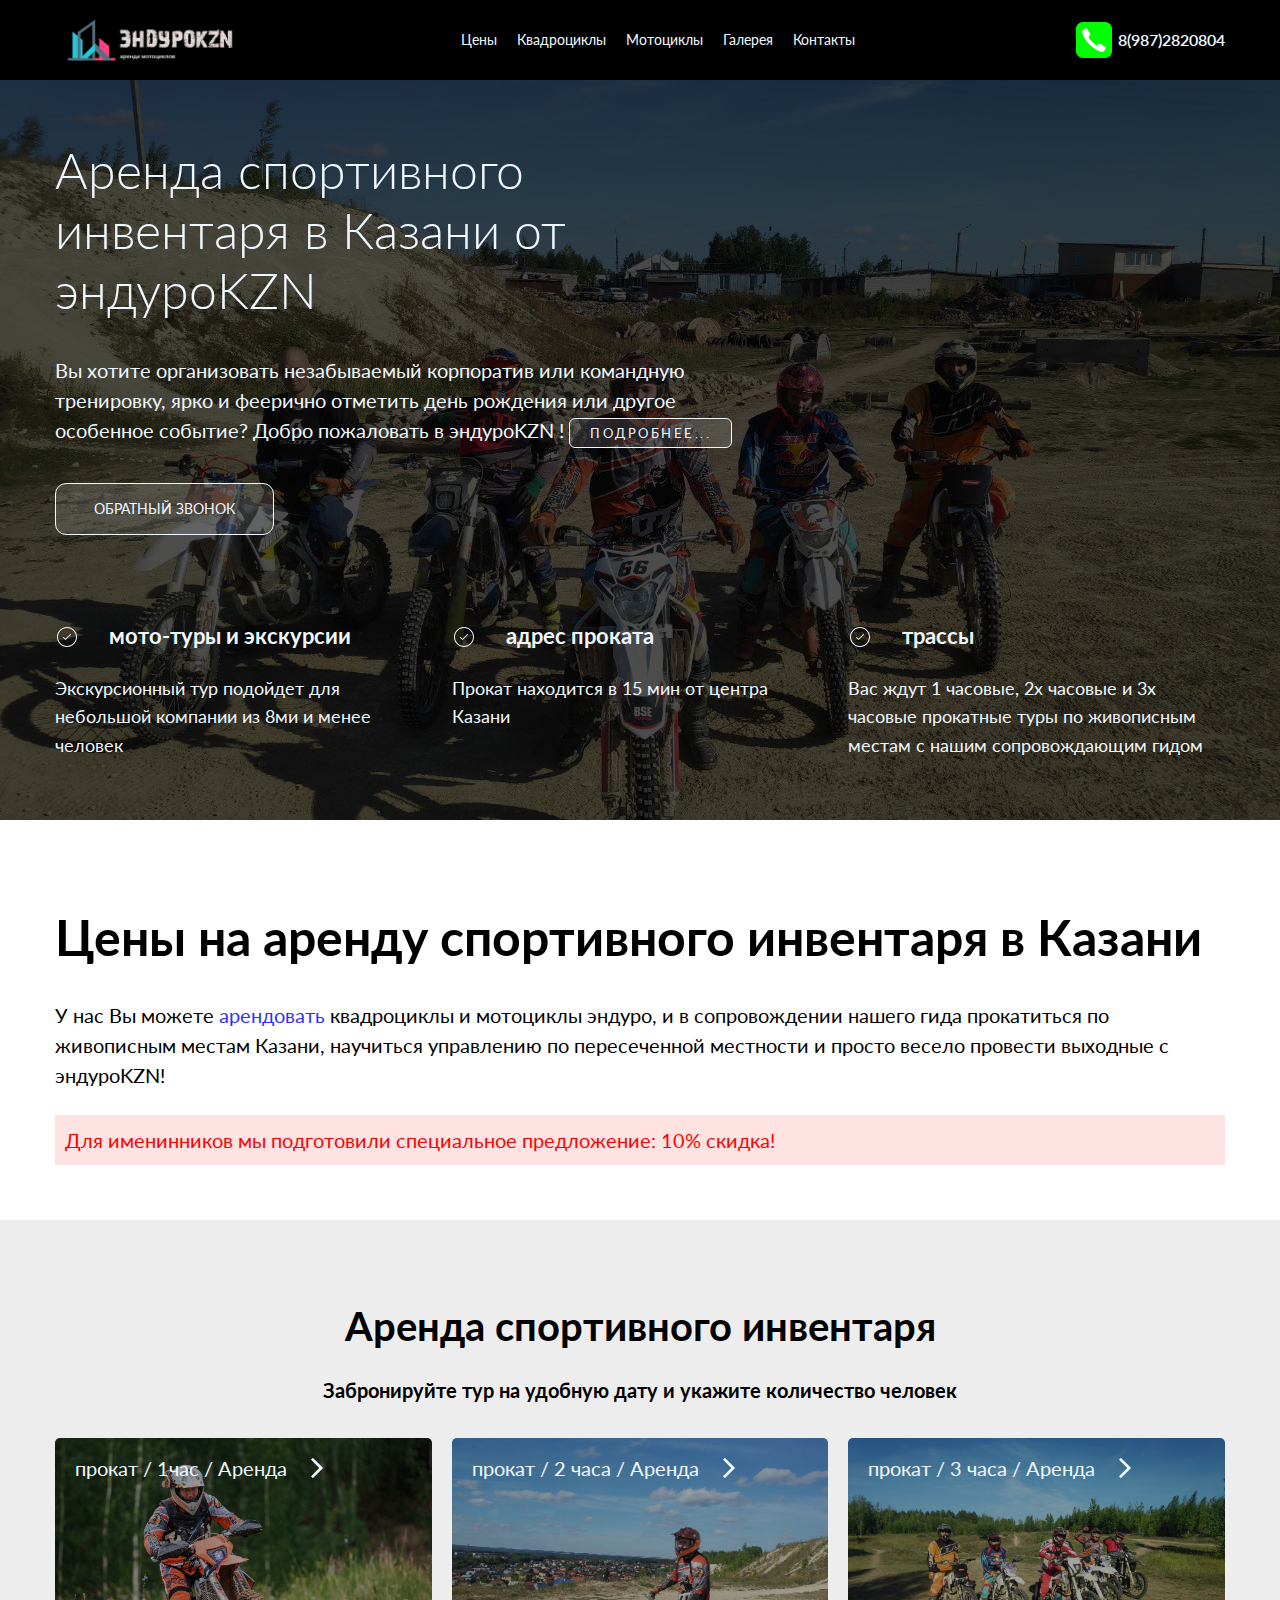
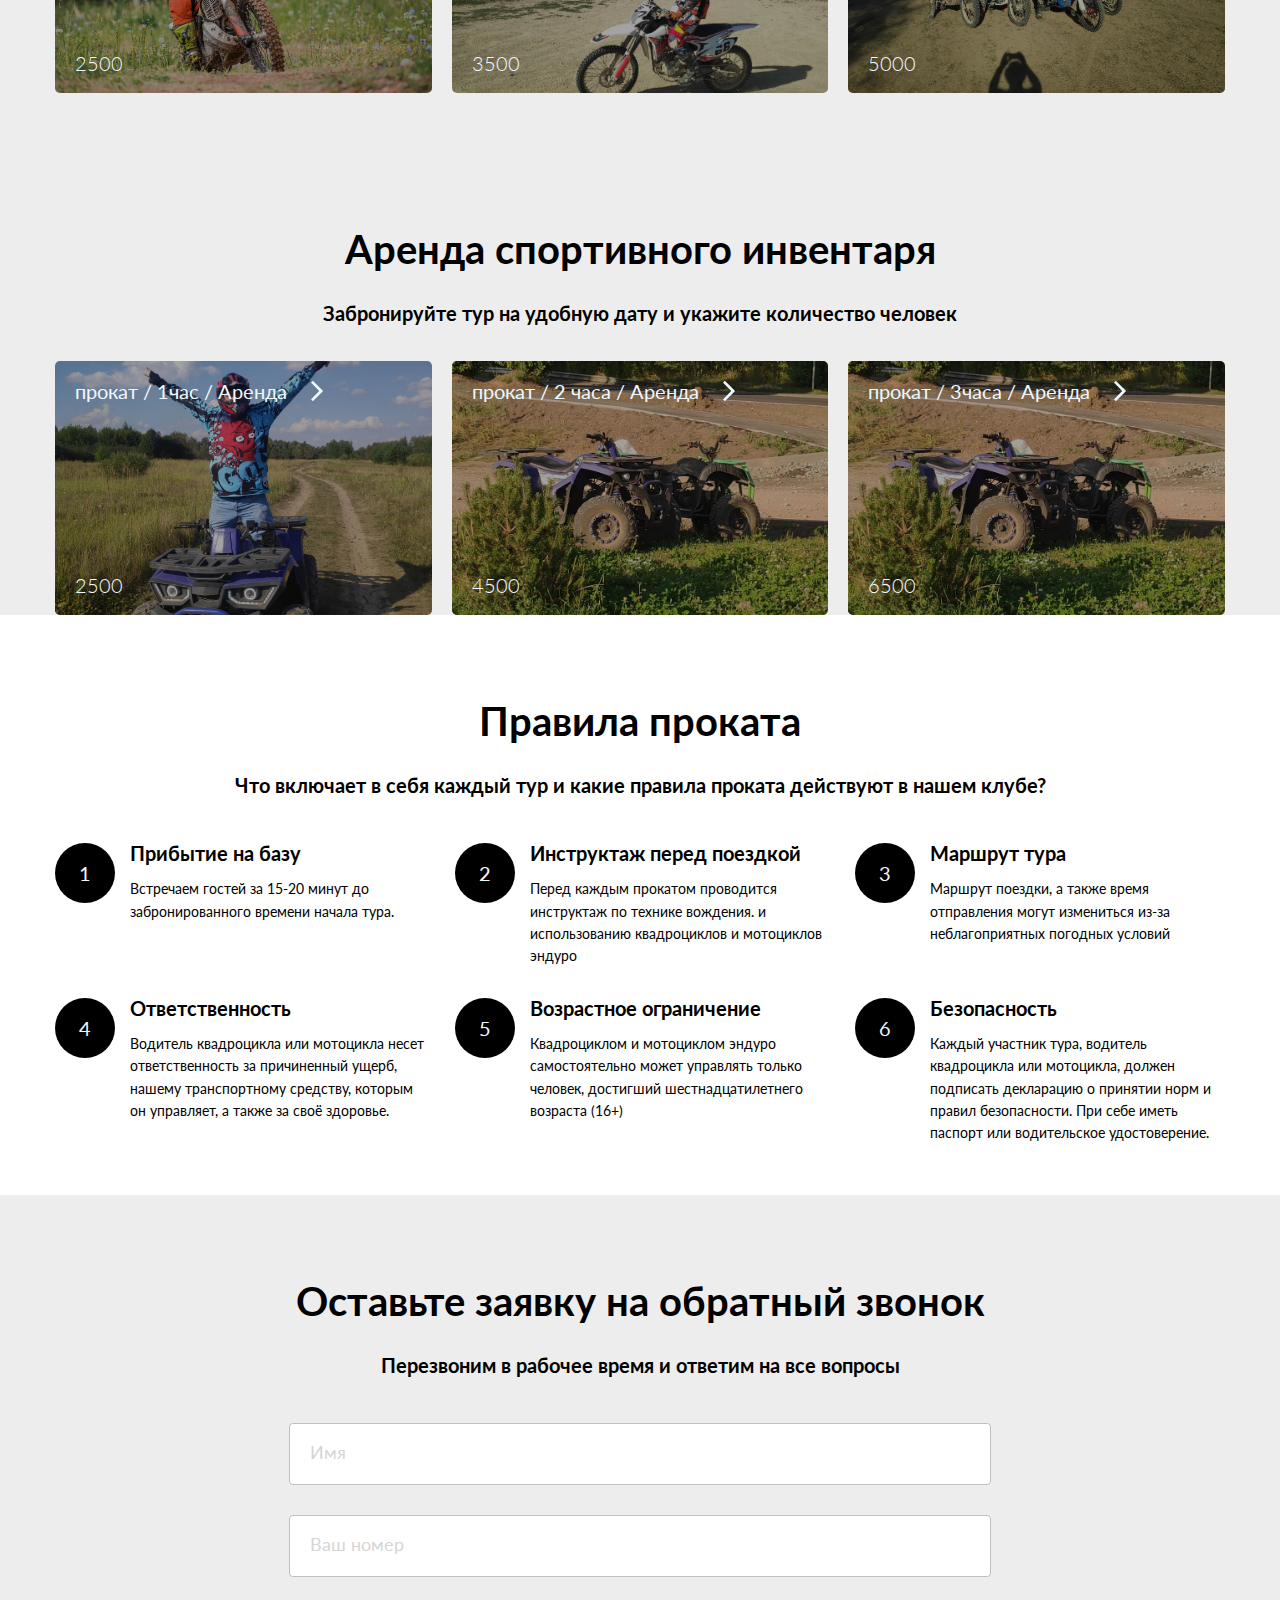
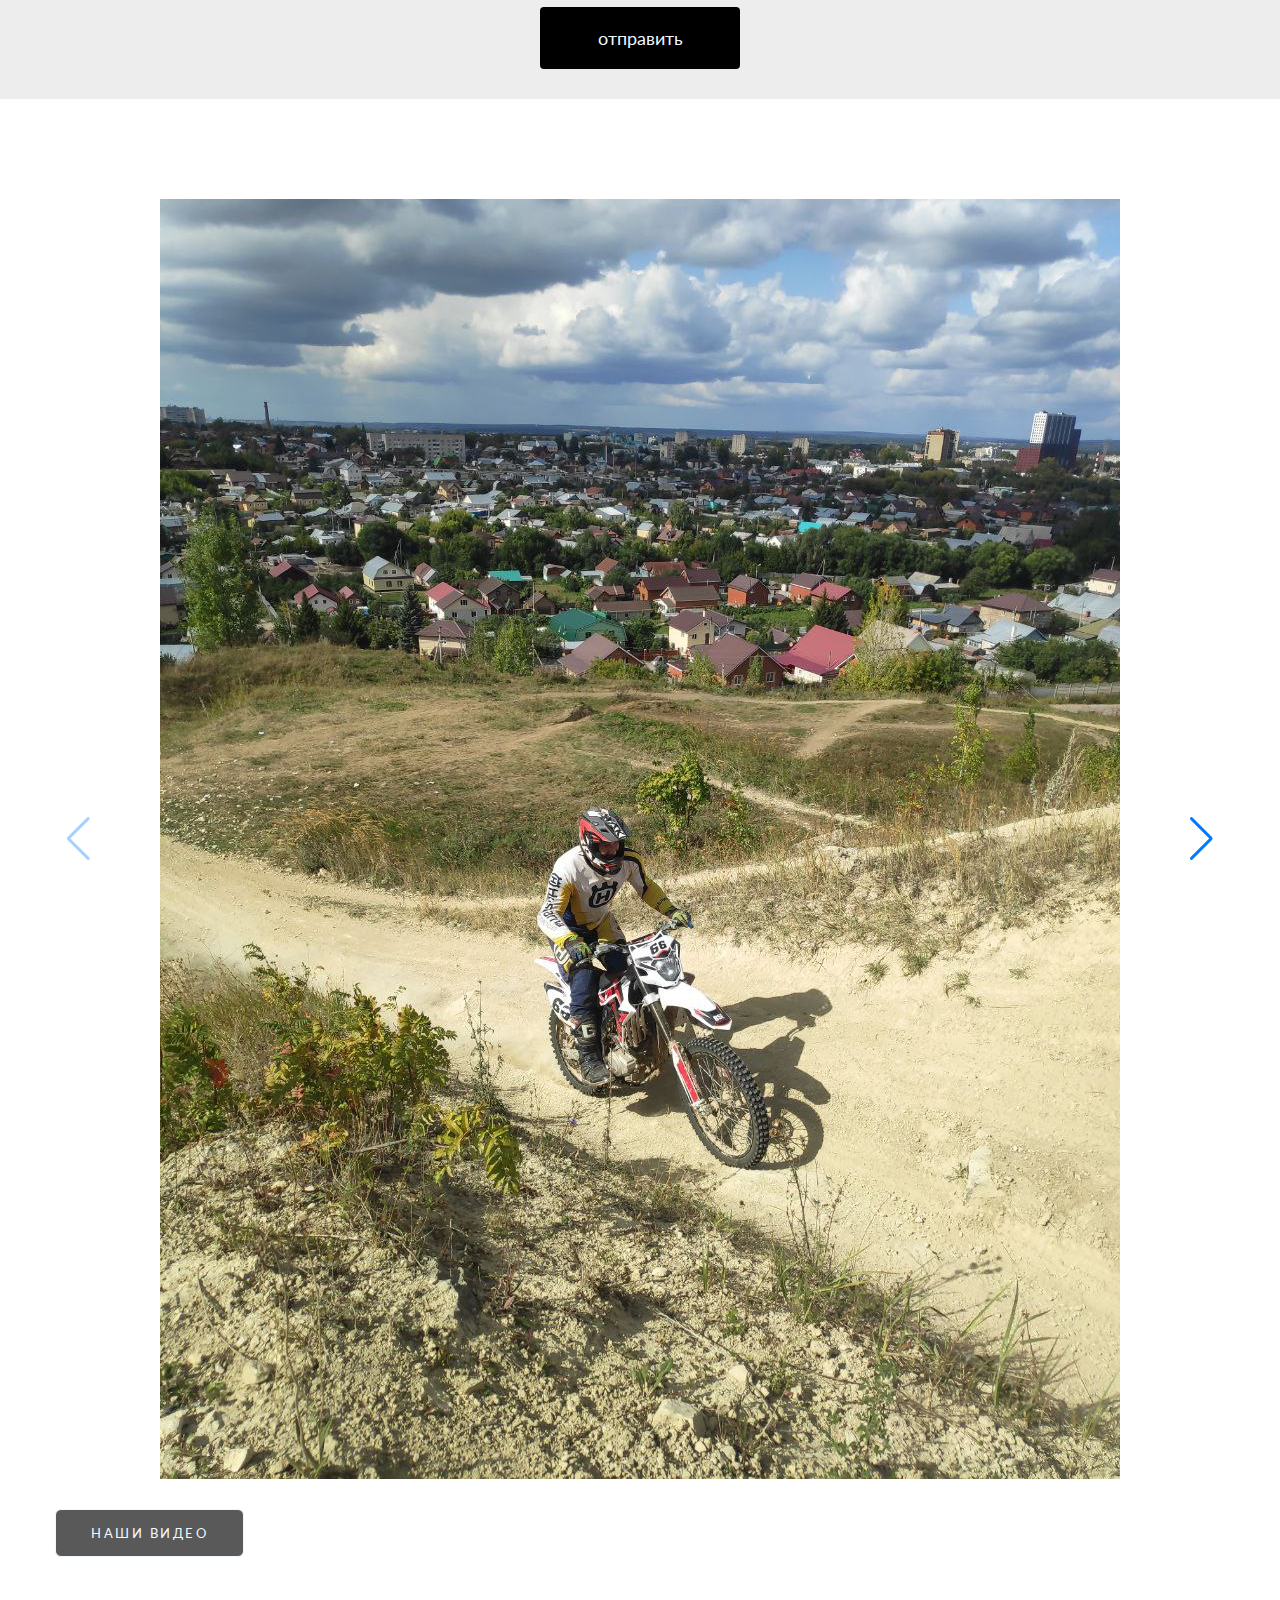
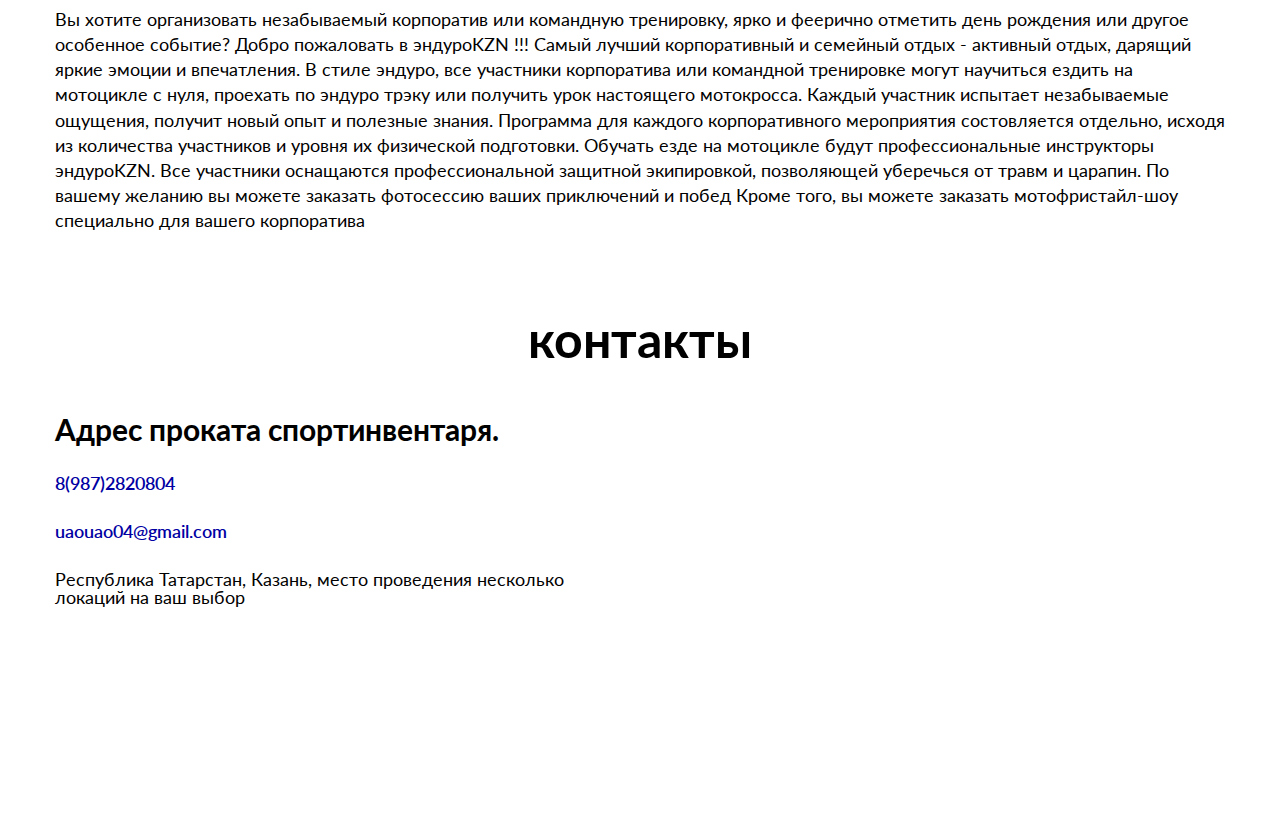
<file: index.html>
<!DOCTYPE html>
<html lang="ru">

<head>
    <meta charset="UTF-8">
    <meta name="viewport" content="width=device-width, initial-scale=1.0">
    <title>Аренда спортивного инвентаря в Казани</title>
    <link rel="stylesheet" href="css/style.css">
    <link rel="shortcut icon" href="/img/icons8-синхронизировать.svg" type="image/x-icon">
    <link rel="preconnect" href="https://fonts.googleapis.com">
    <link rel="preconnect" href="https://fonts.gstatic.com" crossorigin>
    <link href="https://fonts.googleapis.com/css2?family=Lato:wght@400;700&display=swap" rel="stylesheet">
    <link rel="stylesheet" href="css/slider.css" />
</head>

<body>
    <div class="wrapper">
        <header class="header">
            <div class="header__container">
                <a href="/" class="header__logo">
                    <img src="/img/крутой логотип для сайта.png" alt="logo">
                </a>
                <div class="header__menu menu">
                    <div class="menu__icon">
                        <span></span>
                    </div>
                    <nav class="menu__body">
                        <ul class="menu__list">
                            <li><a href="#m1" class="menu__link">Цены</a></li>
                            <li><a href="#m2" class="menu__link">Квадроциклы</a></li>
                            <li><a href="#m3" class="menu__link">Мотоциклы</a></li>
                            <li><a href="#m4" class="menu__link">Галерея</a></li>
                            <li><a href="#m5" class="menu__link">Контакты</a></li>

                        </ul>
                    </nav>
                </div>
                <div class="header__number">
                    <a href="tel:89872820804" class="header__number-icon">
                        <img src="img/icons8-телефон.svg" alt="значек телефона">
                    </a>
                    <a href="tel:89872820804" class="header__number-tel">8(987)2820804</a>
                </div>
            </div>
        </header>
        <main class="page">
            <section class="section-main">
                <div class="section-main__container">
                    <div class="section-main__body">
                        <div class="section-main__text">
                            <h2 class="section-main__title">
                                Аренда спортивного инвентаря в Казани от эндуроKZN
                            </h2>
                            <article class="section-main__subtitle">
                                Вы хотите организовать незабываемый корпоратив или командную тренировку, ярко и феерично
                                отметить день рождения или другое особенное событие? Добро пожаловать в эндуроKZN
                                !
                                <span><button type="button" class="section-main__btn-show">подробнее...</button></span>
                                <span class="section-main__text-show">Самый лучший корпоративный и семейный отдых -
                                    активный отдых, дарящий яркие эмоции и
                                    впечатления. В стиле эндуро, все участники корпоратива или командной тренировке
                                    могут
                                    научиться
                                    ездить на мотоцикле с нуля, проехать по эндуро трэку или получить урок настоящего
                                    мотокросса.
                                    Каждый участник испытает незабываемые ощущения, получит новый опыт и полезные
                                    знания.
                                    Программа для каждого корпоративного мероприятия состовляется отдельно, исходя из
                                    количества
                                    участников и уровня их физической подготовки.
                                    Обучать езде на мотоцикле будут профессиональные инструкторы.
                                    Все участники оснащаются профессиональной защитной экипировкой, позволяющей
                                    уберечься от
                                    травм и
                                    царапин.
                                    По вашему желанию вы можете заказать фотосессию ваших приключений и побед
                                    Кроме того, вы можете заказать мотофристайл-шоу специально для вашего
                                    корпоратива в эндуроKZN</span>
                                <span><button type="button" class="section-main__btn-hide">скрыть</button></span>
                            </article>
                            <div class="section-main__btn">                               
                                обратный звонок
                                
                            </div>
                            <!-- modal -->
                        </div>
                        
                        <div class="section-main__cards">
                            <div class="section-main__card">
                                <div class="section-main__top">
                                    <div class="section-main__img">
                                        <svg xmlns="http://www.w3.org/2000/svg" width="24" height="24"
                                            viewBox="0 0 24 24">
                                            <path
                                                d="M12,22 C6.4771525,22 2,17.5228475 2,12 C2,6.4771525 6.4771525,2 12,2 C17.5228475,2 22,6.4771525 22,12 C22,17.5228475 17.5228475,22 12,22 Z M12,21 C16.9705627,21 21,16.9705627 21,12 C21,7.02943725 16.9705627,3 12,3 C7.02943725,3 3,7.02943725 3,12 C3,16.9705627 7.02943725,21 12,21 Z M15.1464466,9.14644661 C15.3417088,8.95118446 15.6582912,8.95118446 15.8535534,9.14644661 C16.0488155,9.34170876 16.0488155,9.65829124 15.8535534,9.85355339 L10.8535534,14.8535534 C10.6582912,15.0488155 10.3417088,15.0488155 10.1464466,14.8535534 L8.14644661,12.8535534 C7.95118446,12.6582912 7.95118446,12.3417088 8.14644661,12.1464466 C8.34170876,11.9511845 8.65829124,11.9511845 8.85355339,12.1464466 L10.5,13.7928932 L15.1464466,9.14644661 Z" />
                                        </svg>

                                    </div>
                                    <h3 class="section-main__top-text">
                                        мото-туры и экскурсии
                                    </h3>
                                </div>
                                <div class="section-main__bottom">
                                    Экскурсионный тур подойдет для небольшой компании из 8ми и менее человек
                                </div>
                            </div>
                            <div class="section-main__card">
                                <div class="section-main__top">
                                    <div class="section-main__img">
                                        <svg xmlns="http://www.w3.org/2000/svg" width="24" height="24"
                                            viewBox="0 0 24 24">
                                            <path
                                                d="M12,22 C6.4771525,22 2,17.5228475 2,12 C2,6.4771525 6.4771525,2 12,2 C17.5228475,2 22,6.4771525 22,12 C22,17.5228475 17.5228475,22 12,22 Z M12,21 C16.9705627,21 21,16.9705627 21,12 C21,7.02943725 16.9705627,3 12,3 C7.02943725,3 3,7.02943725 3,12 C3,16.9705627 7.02943725,21 12,21 Z M15.1464466,9.14644661 C15.3417088,8.95118446 15.6582912,8.95118446 15.8535534,9.14644661 C16.0488155,9.34170876 16.0488155,9.65829124 15.8535534,9.85355339 L10.8535534,14.8535534 C10.6582912,15.0488155 10.3417088,15.0488155 10.1464466,14.8535534 L8.14644661,12.8535534 C7.95118446,12.6582912 7.95118446,12.3417088 8.14644661,12.1464466 C8.34170876,11.9511845 8.65829124,11.9511845 8.85355339,12.1464466 L10.5,13.7928932 L15.1464466,9.14644661 Z" />
                                        </svg>

                                    </div>
                                    <h3 class="section-main__top-text">
                                        адрес проката
                                    </h3>
                                </div>
                                <div class="section-main__bottom">
                                    Прокат находится в 15 мин от центра Казани
                                </div>
                            </div>
                            <div class="section-main__card">
                                <div class="section-main__top">
                                    <div class="section-main__img">
                                        <svg xmlns="http://www.w3.org/2000/svg" width="24" height="24"
                                            viewBox="0 0 24 24">
                                            <path
                                                d="M12,22 C6.4771525,22 2,17.5228475 2,12 C2,6.4771525 6.4771525,2 12,2 C17.5228475,2 22,6.4771525 22,12 C22,17.5228475 17.5228475,22 12,22 Z M12,21 C16.9705627,21 21,16.9705627 21,12 C21,7.02943725 16.9705627,3 12,3 C7.02943725,3 3,7.02943725 3,12 C3,16.9705627 7.02943725,21 12,21 Z M15.1464466,9.14644661 C15.3417088,8.95118446 15.6582912,8.95118446 15.8535534,9.14644661 C16.0488155,9.34170876 16.0488155,9.65829124 15.8535534,9.85355339 L10.8535534,14.8535534 C10.6582912,15.0488155 10.3417088,15.0488155 10.1464466,14.8535534 L8.14644661,12.8535534 C7.95118446,12.6582912 7.95118446,12.3417088 8.14644661,12.1464466 C8.34170876,11.9511845 8.65829124,11.9511845 8.85355339,12.1464466 L10.5,13.7928932 L15.1464466,9.14644661 Z" />
                                        </svg>

                                    </div>
                                    <h3 class="section-main__top-text">
                                        трассы
                                    </h3>
                                </div>
                                <div class="section-main__bottom">
                                    Вас ждут 1 часовые, 2х часовые и 3х часовые прокатные туры по живописным местам с
                                    нашим сопровождающим гидом
                                </div>
                            </div>
                        </div>
                        
                    </div>
                    <div class="section-main__bg ">
                        <img src="/img/foto/foto14.jpeg" alt="main-bg">
                    </div>
                </div>

                

            </section>

            <div class="section-main__modalwindow">
                <div class="section-main__modalbody">
                    <form action="" method="post" class="section-main__modalform">
                        <input type="text" class="section-main__modalinput" name="name" placeholder="Имя">
                        <input type="tel" class="section-main__modalinput" name="tel" placeholder="Ваш номер">
                        
                        <button type="button" class="section-main__modalbtn">отправить</button>
                    </form>
                    <div class="section-main__btnclose">
                        <img src="/img/Krestiksvgpng.ru_.svg" alt="btn close">
                    </div>
                </div>

            </div>

            <section id="m1" class="page-price">
                <div class="page-price__container">
                    <div class="page-price__text">
                        <h2 class="page-price__title">
                            Цены на аренду спортивного инвентаря в Казани
                        </h2>
                        <p class="page-price__subtitle">
                            У нас Вы можете <a href="tel:89872820804">арендовать</a> квадроциклы и мотоциклы эндуро, и в
                            сопровождении нашего гида
                            прокатиться по живописным местам Казани, научиться управлению по пересеченной местности и
                            просто весело провести выходные с эндуроKZN!
                        </p>
                        <p class="page-price__subtitle">
                            <span>Для именинников мы подготовили специальное предложение: 10% скидка!</span>
                        <div class="page-price__modal">
                            <div class="page-price__body">
                                <div class="page-price__text">
                                    Только раз в году… День рождения в эндуроKZN! Не упустите такую возможность. Дорогие
                                    именинники именно для вас мы подготовили специальные привилегии в этот
                                    незабываемый и приятный день. Подарите себе возможность окунуться в атмосферу
                                    удовольствия драйва и адреналина. А если день рождения у Ваших близких или друзей,
                                    подарите имениннику поездку на эндуро <br>
                                    Примечание: Предложение действует в день рождения, три дня до и после него. <br>

                                    Получить более подробную информацию и забронировать мотоцикл эндуро можно по
                                    телефонам
                                    указаным на сайте или в наших соцсетях

                                </div>
                                <div class="page-price__close">
                                    <img src="/img/Krestiksvgpng.ru_.svg" alt="close icon">
                                </div>
                            </div>
                        </div>
                        </p>

                    </div>
                </div>
            </section>
            <section id="m3" class="page-moto">
                <div class="page-qwatro__container">
                    <h4 class="page-qwatro__title title">
                        Аренда спортивного инвентаря
                    </h4>
                    <h6 class="page-qwatro__subtitle subtitle">
                        Забронируйте тур на удобную дату и укажите количество человек
                    </h6>
                    <div class="page-qwatro__cards">
                        <div class="page-qwatro__card">
                            <div class="page-qwatro__text">
                                <div class="page-qwatro__text2">
                                    <p>прокат / 1час / Аренда</p>
                                </div>
                                <div class="page-qwatro__arrow">
                                    <?xml version="1.0" encoding="iso-8859-1"?>
                                    <!-- Generator: Adobe Illustrator 16.0.0, SVG Export Plug-In . SVG Version: 6.00 Build 0)  -->
                                    <!DOCTYPE svg
                                        PUBLIC "-//W3C//DTD SVG 1.1//EN" "http://www.w3.org/Graphics/SVG/1.1/DTD/svg11.dtd">
                                    <svg version="1.1" id="Capa_1" xmlns="http://www.w3.org/2000/svg"
                                        xmlns:xlink="http://www.w3.org/1999/xlink" x="0px" y="0px" width="20px"
                                        height="20px" viewBox="0 0 284.929 284.929"
                                        style="enable-background:new 0 0 284.929 284.929;" xml:space="preserve">
                                        <g>
                                            <path d="M282.082,76.511l-14.274-14.273c-1.902-1.906-4.093-2.856-6.57-2.856c-2.471,0-4.661,0.95-6.563,2.856L142.466,174.441
		L30.262,62.241c-1.903-1.906-4.093-2.856-6.567-2.856c-2.475,0-4.665,0.95-6.567,2.856L2.856,76.515C0.95,78.417,0,80.607,0,83.082
		c0,2.473,0.953,4.663,2.856,6.565l133.043,133.046c1.902,1.903,4.093,2.854,6.567,2.854s4.661-0.951,6.562-2.854L282.082,89.647
		c1.902-1.903,2.847-4.093,2.847-6.565C284.929,80.607,283.984,78.417,282.082,76.511z" />
                                        </g>
                                        <g>
                                        </g>
                                        <g>
                                        </g>
                                        <g>
                                        </g>
                                        <g>
                                        </g>
                                        <g>
                                        </g>
                                        <g>
                                        </g>
                                        <g>
                                        </g>
                                        <g>
                                        </g>
                                        <g>
                                        </g>
                                        <g>
                                        </g>
                                        <g>
                                        </g>
                                        <g>
                                        </g>
                                        <g>
                                        </g>
                                        <g>
                                        </g>
                                        <g>
                                        </g>
                                    </svg>

                                </div>
                            </div>
                            <div class="page-qwatro__prices">
                                2500
                            </div>
                            <div class="page-qwatro__img">
                                <img loading="lazy" src="/img/foto/foto20.jpeg" alt="moto">
                            </div>
                        </div>
                        <div class="page-qwatro__card">
                            <div class="page-qwatro__text">
                                <div class="page-qwatro__text2">
                                    <p>прокат / 2 часа / Аренда</p>
                                </div>
                                <div class="page-qwatro__arrow">
                                    <?xml version="1.0" encoding="iso-8859-1"?>
                                    <!-- Generator: Adobe Illustrator 16.0.0, SVG Export Plug-In . SVG Version: 6.00 Build 0)  -->
                                    <!DOCTYPE svg
                                        PUBLIC "-//W3C//DTD SVG 1.1//EN" "http://www.w3.org/Graphics/SVG/1.1/DTD/svg11.dtd">
                                    <svg version="1.1" id="Capa_1" xmlns="http://www.w3.org/2000/svg"
                                        xmlns:xlink="http://www.w3.org/1999/xlink" x="0px" y="0px" width="20px"
                                        height="20px" viewBox="0 0 284.929 284.929"
                                        style="enable-background:new 0 0 284.929 284.929;" xml:space="preserve">
                                        <g>
                                            <path d="M282.082,76.511l-14.274-14.273c-1.902-1.906-4.093-2.856-6.57-2.856c-2.471,0-4.661,0.95-6.563,2.856L142.466,174.441
		L30.262,62.241c-1.903-1.906-4.093-2.856-6.567-2.856c-2.475,0-4.665,0.95-6.567,2.856L2.856,76.515C0.95,78.417,0,80.607,0,83.082
		c0,2.473,0.953,4.663,2.856,6.565l133.043,133.046c1.902,1.903,4.093,2.854,6.567,2.854s4.661-0.951,6.562-2.854L282.082,89.647
		c1.902-1.903,2.847-4.093,2.847-6.565C284.929,80.607,283.984,78.417,282.082,76.511z" />
                                        </g>
                                        <g>
                                        </g>
                                        <g>
                                        </g>
                                        <g>
                                        </g>
                                        <g>
                                        </g>
                                        <g>
                                        </g>
                                        <g>
                                        </g>
                                        <g>
                                        </g>
                                        <g>
                                        </g>
                                        <g>
                                        </g>
                                        <g>
                                        </g>
                                        <g>
                                        </g>
                                        <g>
                                        </g>
                                        <g>
                                        </g>
                                        <g>
                                        </g>
                                        <g>
                                        </g>
                                    </svg>

                                </div>
                            </div>
                            <div class="page-qwatro__prices">
                                3500
                            </div>
                            <div class="page-qwatro__img">
                                <img loading="lazy" src="/img/foto/foto17.jpeg" alt="moto">
                            </div>
                        </div>
                        <div class="page-qwatro__card">
                            <div class="page-qwatro__text">
                                <div class="page-qwatro__text2">
                                    <p>прокат / 3 часа / Аренда</p>
                                </div>
                                <div class="page-qwatro__arrow">
                                    <?xml version="1.0" encoding="iso-8859-1"?>
                                    <!-- Generator: Adobe Illustrator 16.0.0, SVG Export Plug-In . SVG Version: 6.00 Build 0)  -->
                                    <!DOCTYPE svg
                                        PUBLIC "-//W3C//DTD SVG 1.1//EN" "http://www.w3.org/Graphics/SVG/1.1/DTD/svg11.dtd">
                                    <svg version="1.1" id="Capa_1" xmlns="http://www.w3.org/2000/svg"
                                        xmlns:xlink="http://www.w3.org/1999/xlink" x="0px" y="0px" width="20px"
                                        height="20px" viewBox="0 0 284.929 284.929"
                                        style="enable-background:new 0 0 284.929 284.929;" xml:space="preserve">
                                        <g>
                                            <path d="M282.082,76.511l-14.274-14.273c-1.902-1.906-4.093-2.856-6.57-2.856c-2.471,0-4.661,0.95-6.563,2.856L142.466,174.441
		L30.262,62.241c-1.903-1.906-4.093-2.856-6.567-2.856c-2.475,0-4.665,0.95-6.567,2.856L2.856,76.515C0.95,78.417,0,80.607,0,83.082
		c0,2.473,0.953,4.663,2.856,6.565l133.043,133.046c1.902,1.903,4.093,2.854,6.567,2.854s4.661-0.951,6.562-2.854L282.082,89.647
		c1.902-1.903,2.847-4.093,2.847-6.565C284.929,80.607,283.984,78.417,282.082,76.511z" />
                                        </g>
                                        <g>
                                        </g>
                                        <g>
                                        </g>
                                        <g>
                                        </g>
                                        <g>
                                        </g>
                                        <g>
                                        </g>
                                        <g>
                                        </g>
                                        <g>
                                        </g>
                                        <g>
                                        </g>
                                        <g>
                                        </g>
                                        <g>
                                        </g>
                                        <g>
                                        </g>
                                        <g>
                                        </g>
                                        <g>
                                        </g>
                                        <g>
                                        </g>
                                        <g>
                                        </g>
                                    </svg>

                                </div>
                            </div>
                            <div class="page-qwatro__prices">
                                5000
                            </div>
                            <div class="page-qwatro__img">
                                <img loading="lazy" src="/img/foto/foto9.jpeg" alt="moto">
                            </div>
                        </div>
                    </div>
                </div>
            </section>
            <section id="m2" class="page-qwatro">
                <div class="page-qwatro__container">
                    <h4 class="page-qwatro__title title">
                        Аренда спортивного инвентаря
                    </h4>
                    <h6 class="page-qwatro__subtitle subtitle">
                        Забронируйте тур на удобную дату и укажите количество человек
                    </h6>
                    <div class="page-qwatro__cards">
                        <div class="page-qwatro__card">
                            <div class="page-qwatro__text">
                                <div class="page-qwatro__text2">
                                    <p>прокат / 1час / Аренда</p>
                                </div>
                                <div class="page-qwatro__arrow">
                                    <?xml version="1.0" encoding="iso-8859-1"?>
                                    <!-- Generator: Adobe Illustrator 16.0.0, SVG Export Plug-In . SVG Version: 6.00 Build 0)  -->
                                    <!DOCTYPE svg
                                        PUBLIC "-//W3C//DTD SVG 1.1//EN" "http://www.w3.org/Graphics/SVG/1.1/DTD/svg11.dtd">
                                    <svg version="1.1" id="Capa_1" xmlns="http://www.w3.org/2000/svg"
                                        xmlns:xlink="http://www.w3.org/1999/xlink" x="0px" y="0px" width="20px"
                                        height="20px" viewBox="0 0 284.929 284.929"
                                        style="enable-background:new 0 0 284.929 284.929;" xml:space="preserve">
                                        <g>
                                            <path d="M282.082,76.511l-14.274-14.273c-1.902-1.906-4.093-2.856-6.57-2.856c-2.471,0-4.661,0.95-6.563,2.856L142.466,174.441
		L30.262,62.241c-1.903-1.906-4.093-2.856-6.567-2.856c-2.475,0-4.665,0.95-6.567,2.856L2.856,76.515C0.95,78.417,0,80.607,0,83.082
		c0,2.473,0.953,4.663,2.856,6.565l133.043,133.046c1.902,1.903,4.093,2.854,6.567,2.854s4.661-0.951,6.562-2.854L282.082,89.647
		c1.902-1.903,2.847-4.093,2.847-6.565C284.929,80.607,283.984,78.417,282.082,76.511z" />
                                        </g>
                                        <g>
                                        </g>
                                        <g>
                                        </g>
                                        <g>
                                        </g>
                                        <g>
                                        </g>
                                        <g>
                                        </g>
                                        <g>
                                        </g>
                                        <g>
                                        </g>
                                        <g>
                                        </g>
                                        <g>
                                        </g>
                                        <g>
                                        </g>
                                        <g>
                                        </g>
                                        <g>
                                        </g>
                                        <g>
                                        </g>
                                        <g>
                                        </g>
                                        <g>
                                        </g>
                                    </svg>

                                </div>
                            </div>
                            <div class="page-qwatro__prices">
                                2500
                            </div>
                            <div class="page-qwatro__img">
                                <img loading="lazy" src="/img/foto/foto26.jpg" alt="moto">
                            </div>
                        </div>
                        <div class="page-qwatro__card">
                            <div class="page-qwatro__text">
                                <div class="page-qwatro__text2">
                                    <p>прокат / 2 часа / Аренда</p>
                                </div>
                                <div class="page-qwatro__arrow">
                                    <?xml version="1.0" encoding="iso-8859-1"?>
                                    <!-- Generator: Adobe Illustrator 16.0.0, SVG Export Plug-In . SVG Version: 6.00 Build 0)  -->
                                    <!DOCTYPE svg
                                        PUBLIC "-//W3C//DTD SVG 1.1//EN" "http://www.w3.org/Graphics/SVG/1.1/DTD/svg11.dtd">
                                    <svg version="1.1" id="Capa_1" xmlns="http://www.w3.org/2000/svg"
                                        xmlns:xlink="http://www.w3.org/1999/xlink" x="0px" y="0px" width="20px"
                                        height="20px" viewBox="0 0 284.929 284.929"
                                        style="enable-background:new 0 0 284.929 284.929;" xml:space="preserve">
                                        <g>
                                            <path d="M282.082,76.511l-14.274-14.273c-1.902-1.906-4.093-2.856-6.57-2.856c-2.471,0-4.661,0.95-6.563,2.856L142.466,174.441
		L30.262,62.241c-1.903-1.906-4.093-2.856-6.567-2.856c-2.475,0-4.665,0.95-6.567,2.856L2.856,76.515C0.95,78.417,0,80.607,0,83.082
		c0,2.473,0.953,4.663,2.856,6.565l133.043,133.046c1.902,1.903,4.093,2.854,6.567,2.854s4.661-0.951,6.562-2.854L282.082,89.647
		c1.902-1.903,2.847-4.093,2.847-6.565C284.929,80.607,283.984,78.417,282.082,76.511z" />
                                        </g>
                                        <g>
                                        </g>
                                        <g>
                                        </g>
                                        <g>
                                        </g>
                                        <g>
                                        </g>
                                        <g>
                                        </g>
                                        <g>
                                        </g>
                                        <g>
                                        </g>
                                        <g>
                                        </g>
                                        <g>
                                        </g>
                                        <g>
                                        </g>
                                        <g>
                                        </g>
                                        <g>
                                        </g>
                                        <g>
                                        </g>
                                        <g>
                                        </g>
                                        <g>
                                        </g>
                                    </svg>

                                </div>
                            </div>
                            <div class="page-qwatro__prices">
                                4500
                            </div>
                            <div class="page-qwatro__img">
                                <img loading="lazy" src="/img/foto/foto27.jpg" alt="moto">
                            </div>
                        </div>
                        <div class="page-qwatro__card">
                            <div class="page-qwatro__text">
                                <div class="page-qwatro__text2">
                                    <p>прокат / 3часа / Аренда</p>
                                </div>
                                <div class="page-qwatro__arrow">
                                    <?xml version="1.0" encoding="iso-8859-1"?>
                                    <!-- Generator: Adobe Illustrator 16.0.0, SVG Export Plug-In . SVG Version: 6.00 Build 0)  -->
                                    <!DOCTYPE svg
                                        PUBLIC "-//W3C//DTD SVG 1.1//EN" "http://www.w3.org/Graphics/SVG/1.1/DTD/svg11.dtd">
                                    <svg version="1.1" id="Capa_1" xmlns="http://www.w3.org/2000/svg"
                                        xmlns:xlink="http://www.w3.org/1999/xlink" x="0px" y="0px" width="20px"
                                        height="20px" viewBox="0 0 284.929 284.929"
                                        style="enable-background:new 0 0 284.929 284.929;" xml:space="preserve">
                                        <g>
                                            <path d="M282.082,76.511l-14.274-14.273c-1.902-1.906-4.093-2.856-6.57-2.856c-2.471,0-4.661,0.95-6.563,2.856L142.466,174.441
		L30.262,62.241c-1.903-1.906-4.093-2.856-6.567-2.856c-2.475,0-4.665,0.95-6.567,2.856L2.856,76.515C0.95,78.417,0,80.607,0,83.082
		c0,2.473,0.953,4.663,2.856,6.565l133.043,133.046c1.902,1.903,4.093,2.854,6.567,2.854s4.661-0.951,6.562-2.854L282.082,89.647
		c1.902-1.903,2.847-4.093,2.847-6.565C284.929,80.607,283.984,78.417,282.082,76.511z" />
                                        </g>
                                        <g>
                                        </g>
                                        <g>
                                        </g>
                                        <g>
                                        </g>
                                        <g>
                                        </g>
                                        <g>
                                        </g>
                                        <g>
                                        </g>
                                        <g>
                                        </g>
                                        <g>
                                        </g>
                                        <g>
                                        </g>
                                        <g>
                                        </g>
                                        <g>
                                        </g>
                                        <g>
                                        </g>
                                        <g>
                                        </g>
                                        <g>
                                        </g>
                                        <g>
                                        </g>
                                    </svg>

                                </div>
                            </div>
                            <div class="page-qwatro__prices">
                                6500
                            </div>
                            <div class="page-qwatro__img">
                                <img loading="lazy" src="/img/foto/foto27.jpg" alt="moto">
                            </div>
                        </div>
                    </div>
                </div>
            </section>
            <section class="page-rule">
                <div class="page-rule__container">
                    <h4 class="page-rule__title title">
                        Правила проката
                    </h4>
                    <h6 class="page-rule__subtitle subtitle">
                        Что включает в себя каждый тур и какие правила проката действуют в нашем клубе?
                    </h6>
                    <div class="page-rule__cards">
                        <div class="page-rule__card">
                            <div class="page-rule__number">
                                1
                            </div>
                            <div class="page-rule__text">
                                <h5 class="page-rule__text2">
                                    Прибытие на базу
                                </h5>
                                <p>
                                    Встречаем гостей за 15-20 минут до забронированного времени начала тура.
                                </p>
                            </div>
                        </div>
                        <div class="page-rule__card">
                            <div class="page-rule__number">
                                2
                            </div>
                            <div class="page-rule__text">
                                <h5 class="page-rule__text2">
                                    Инструктаж перед поездкой
                                </h5>
                                <p>
                                    Перед каждым прокатом проводится инструктаж по технике вождения. и использованию
                                    квадроциклов и мотоциклов эндуро
                                </p>
                            </div>
                        </div>
                        <div class="page-rule__card">
                            <div class="page-rule__number">
                                3
                            </div>
                            <div class="page-rule__text">
                                <h5 class="page-rule__text2">
                                    Маршрут тура
                                </h5>
                                <p>
                                    Маршрут поездки, а также время отправления могут измениться из-за неблагоприятных
                                    погодных условий
                                </p>
                            </div>
                        </div>
                        <div class="page-rule__card">
                            <div class="page-rule__number">
                                4
                            </div>
                            <div class="page-rule__text">
                                <h5 class="page-rule__text2">
                                    Ответственность
                                </h5>
                                <p>
                                    Водитель квадроцикла или мотоцикла несет ответственность за причиненный ущерб,
                                    нашему транспортному средству, которым он управляет, а также за своё здоровье.

                                </p>
                            </div>
                        </div>
                        <div class="page-rule__card">
                            <div class="page-rule__number">
                                5
                            </div>
                            <div class="page-rule__text">
                                <h5 class="page-rule__text2">
                                    Возрастное ограничение
                                </h5>
                                <p>
                                    Квадроциклом и мотоциклом эндуро самостоятельно может управлять только человек,
                                    достигший шестнадцатилетнего возраста (16+)
                                </p>
                            </div>
                        </div>
                        <div class="page-rule__card">
                            <div class="page-rule__number">
                                6
                            </div>
                            <div class="page-rule__text">
                                <h5 class="page-rule__text2">
                                    Безопасность
                                </h5>
                                <p>
                                    Каждый участник тура, водитель квадроцикла или мотоцикла, должен подписать
                                    декларацию о принятии норм и правил безопасности. При себе иметь паспорт или
                                    водительское удостоверение.
                                </p>
                            </div>
                        </div>
                    </div>
                </div>
            </section>
            <section class="page-callback">
                <div class="page-callback__container">
                    <h4 class="page-callback__title title">
                        Оставьте заявку на обратный звонок
                    </h4>
                    <h6 class="page-callback__subtitle subtitle">
                        Перезвоним в рабочее время и ответим на все вопросы
                    </h6>
                    <form action="" method="post" class="page-callback__form">
                        <input type="text" name="name" class="page-callback__text" placeholder="Имя">
                        <input type="tel" name="tel" class="page-callback__number" placeholder="Ваш номер">
                        <button type="button" class="page-callback__btn">отправить</button>
                    </form>
                </div>
            </section>
            <section id="m4" class="page-slider">
                <div class="page-slider__container">
                    <div class="page-slider__body swiper">

                        <div class="page-slider__wrapper swiper-wrapper">

                            <div class="page-slider__slide swiper-slide">
                                <img src="/img/foto/foto1.jpeg" alt="img">
                            </div>
                            <div class="page-slider__slide swiper-slide">
                                <img src="/img/foto/foto2.jpeg" alt="img">
                            </div>
                            <div class="page-slider__slide swiper-slide">
                                <img src="/img/foto/foto3.jpeg" alt="img">
                            </div>

                            <div class="page-slider__slide swiper-slide">
                                <img src="/img/foto/foto4.jpeg" alt="img">
                            </div>
                            <div class="page-slider__slide swiper-slide">
                                <img src="/img/foto/foto5.jpeg" alt="img">
                            </div>
                            <div class="page-slider__slide swiper-slide">
                                <img src="/img/foto/foto6.jpeg" alt="img">
                            </div>
                            <div class="page-slider__slide swiper-slide">
                                <img src="/img/foto/foto7.jpeg" alt="img">
                            </div>
                            <div class="page-slider__slide swiper-slide">
                                <img src="/img/foto/foto8.jpeg" alt="img">
                            </div>
                            <div class="page-slider__slide swiper-slide">
                                <img src="/img/foto/foto9.jpeg" alt="img">
                            </div>
                            <div class="page-slider__slide swiper-slide">
                                <img src="/img/foto/foto10.jpeg" alt="img">
                            </div>
                            <div class="page-slider__slide swiper-slide">
                                <img src="/img/foto/foto11.jpeg" alt="img">
                            </div>
                            <div class="page-slider__slide swiper-slide">
                                <img src="/img/foto/foto12.jpeg" alt="img">
                            </div>
                            <div class="page-slider__slide swiper-slide">
                                <img src="/img/foto/foto13.jpeg" alt="img">
                            </div>
                            <div class="page-slider__slide swiper-slide">
                                <img src="/img/foto/foto14.jpeg" alt="img">
                            </div>
                            <div class="page-slider__slide swiper-slide">
                                <img src="/img/foto/foto15.jpeg" alt="img">
                            </div>
                            <div class="page-slider__slide swiper-slide">
                                <img src="/img/foto/foto16.jpeg" alt="img">
                            </div>
                            <div class="page-slider__slide swiper-slide">
                                <img src="/img/foto/foto17.jpeg" alt="img">
                            </div>
                            <div class="page-slider__slide swiper-slide">
                                <img src="/img/foto/foto18.jpeg" alt="img">
                            </div>
                            <div class="page-slider__slide swiper-slide">
                                <img src="/img/foto/foto19.jpeg" alt="img">
                            </div>
                            <div class="page-slider__slide swiper-slide">
                                <img src="/img/foto/foto20.jpeg" alt="img">
                            </div>
                            <div class="page-slider__slide swiper-slide">
                                <img src="/img/foto/foto21.jpeg" alt="img">
                            </div>
                            <div class="page-slider__slide swiper-slide">
                                <img src="/img/foto/foto22.jpeg" alt="img">
                            </div>
                            <div class="page-slider__slide swiper-slide">
                                <img src="/img/foto/foto23.jpg" alt="img">
                            </div>
                            <div class="page-slider__slide swiper-slide">
                                <img src="/img/foto/foto24.jpg" alt="img">
                            </div>
                            <div class="page-slider__slide swiper-slide">
                                <img src="/img/foto/foto25.jpg" alt="img">
                            </div>
                            <div class="page-slider__slide swiper-slide">
                                <img src="/img/foto/foto26.jpg" alt="img">
                            </div>
                            <div class="page-slider__slide swiper-slide">
                                <img src="/img/foto/foto27.jpg" alt="img">
                            </div>
                            <div class="page-slider__slide swiper-slide">
                                <img src="/img/foto/foto28.jpg" alt="img">
                            </div>
                            <div class="page-slider__slide swiper-slide">
                                <img src="/img/foto/foto29.jpg" alt="img">
                            </div>
                            <div class="page-slider__slide swiper-slide">
                                <img src="/img/foto/foto30.jpg" alt="img">
                            </div>
                            <div class="page-slider__slide swiper-slide">
                                <img src="/img/foto/foto31.jpg" alt="img">
                            </div>
                            <div class="page-slider__slide swiper-slide">
                                <img src="/img/foto/foto32.jpg" alt="img">
                            </div>
                            <div class="page-slider__slide swiper-slide">
                                <img src="/img/foto/foto33.jpg" alt="img">
                            </div>
                            <div class="page-slider__slide swiper-slide">
                                <img src="/img/foto/foto34.jpg" alt="img">
                            </div>
                            <div class="page-slider__slide swiper-slide">
                                <img src="/img/foto/foto35.jpg" alt="img">
                            </div>
                            <div class="page-slider__slide swiper-slide">
                                <img src="/img/foto/foto36.jpg" alt="img">
                            </div>
                            <div class="page-slider__slide swiper-slide">
                                <img src="/img/foto/foto37.jpg" alt="img">
                            </div>
                            <div class="page-slider__slide swiper-slide">
                                <img src="/img/foto/foto38.jpg" alt="img">
                            </div>
                            <div class="page-slider__slide swiper-slide">
                                <img src="/img/foto/foto39.jpg" alt="img">
                            </div>
                            <div class="page-slider__slide swiper-slide">
                                <img src="/img/foto/foto40.jpg" alt="img">
                            </div>
                            <div class="page-slider__slide swiper-slide">
                                <img src="/img/foto/foto41.jpg" alt="img">
                            </div>
                        </div>

                        <div class="swiper-button-prev"></div>
                        <div class="swiper-button-next"></div>

                    </div>

                    <button class="page-slider__btn-video">
                        наши видео
                    </button>
                    <article class="page-slider__text">
                        Вы хотите организовать незабываемый корпоратив или командную тренировку, ярко и феерично
                        отметить день рождения или другое особенное событие? Добро пожаловать в эндуроKZN !!!
                        Самый лучший корпоративный и семейный отдых - активный отдых, дарящий яркие эмоции и
                        впечатления. В стиле эндуро, все участники корпоратива или командной тренировке могут научиться
                        ездить на мотоцикле с нуля, проехать по эндуро трэку или получить урок настоящего мотокросса.
                        Каждый участник испытает незабываемые ощущения, получит новый опыт и полезные знания.
                        Программа для каждого корпоративного мероприятия состовляется отдельно, исходя из количества
                        участников и уровня их физической подготовки.
                        Обучать езде на мотоцикле будут профессиональные инструкторы эндуроKZN.
                        Все участники оснащаются профессиональной защитной экипировкой, позволяющей уберечься от травм и
                        царапин.
                        По вашему желанию вы можете заказать фотосессию ваших приключений и побед
                        Кроме того, вы можете заказать мотофристайл-шоу специально для вашего корпоратива
                    </article>
            </section>
            <section id="m5" class="page-contacts">
                <div class="page-contacts__container">
                    <h5 class="page-contacts__title">
                        контакты
                    </h5>
                    <div class="page-contacts__row">
                        <div class="page-contacts__text">
                            <h6 class="page-contacts__text2">
                                Адрес проката спортинвентаря.
                            </h6>
                            <a href="tel:
                            89872820804" class="page-contacts__tel">
                                8(987)2820804</a>

                            <a href="mailto:uaouao04@gmail.com" class="page-contacts__mail">uaouao04@gmail.com</a>
                            <div class="page-contacts__location">
                                Республика Татарстан, Казань, место проведения несколько локаций на ваш выбор
                            </div>
                            <ul class="page-contacts__socials">
                                <li><a href="https://web.telegram.org/" target="_blank" class="page-contacts__link">
                                        <img loading="lazy" src="/img/telegram_2111646.png" alt="instagram">
                                    </a></li>
                                <li><a href="https://www.vk.com" target="_blank" class="page-contacts__link">
                                        <img loading="lazy" src="/img/vkontakte_4494517.png" alt="vkontakte">
                                    </a></li>
                                <li><a href="https://web.whatsapp.com/" target="_blank" class="page-contacts__link">
                                        <img loading="lazy" src="/img/whatsapp_733585.png" alt="whatsapp">
                                    </a></li>

                            </ul>
                        </div>
                        <div class="page-contacts__yandex">
                            <iframe
                                src="https://yandex.ru/map-widget/v1/?um=constructor%3Acb4a6792d84ebc4ca26d117e885511332eac9ed331893c7b252715386a83d54a&amp;source=constructor"
                                frameborder="0"></iframe>
                        </div>
                    </div>
                </div>

            </section>

            <!-- <div class="section-main__modalwindow">
                <div class="section-main__modalbody">
                    <form action="" method="" class="section-main__modalform">
                        <input type="text" class="section-main__modalinput" name="name" placeholder="Имя">
                        <input type="tel" class="section-main__modalinput" name="tel" placeholder="Ваш номер">
                        
                        <button class="section-main__modalbtn">отправить</button>
                    </form>
                    <div class="section-main__btnclose">
                        <img src="/img/Krestiksvgpng.ru_.svg" alt="btn close">
                    </div>
                </div>

            </div> -->
        </main>
        <footer class="footer">

        </footer>
    </div>

    <script src="js/slider.js"></script>
    <script src="js/script.js"></script>
</body>

</html>
</file>
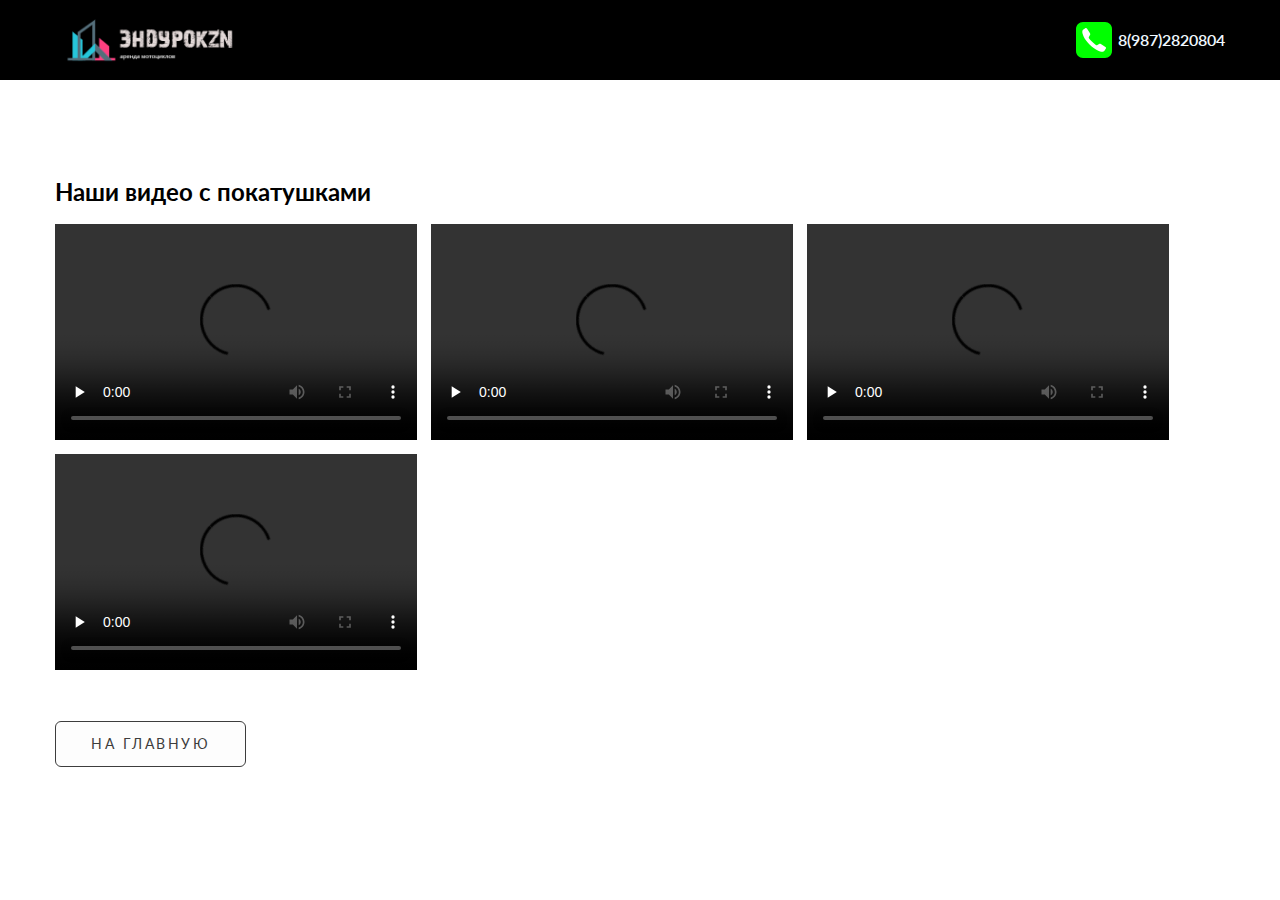
<file: video.html>
<!DOCTYPE html>
<html lang="ru">

<head>
    <meta charset="UTF-8">
    <meta name="viewport" content="width=device-width, initial-scale=1.0">
    <title>Наши видео</title>
    <link rel="stylesheet" href="css/style.css">
    <link rel="shortcut icon" href="/img/icons8-синхронизировать.svg" type="image/x-icon">
    <link rel="preconnect" href="https://fonts.googleapis.com">
    <link rel="preconnect" href="https://fonts.gstatic.com" crossorigin>
    <link href="https://fonts.googleapis.com/css2?family=Lato:wght@400;700&display=swap" rel="stylesheet">
    <!-- <link rel="stylesheet" href="https://cdn.jsdelivr.net/npm/swiper@10/swiper-bundle.min.css" /> -->
</head>

<body>
    <div class="wrapper">
        <header class="header">
            <div class="header__container">
                <a href="/" class="header__logo">
                    <img src="/img/крутой логотип для сайта.png" alt="logo">
                </a>
                
                <div class="header__number">
                    <a href="tel:89872820804" class="header__number-icon">
                        <img src="img/icons8-телефон.svg" alt="значек телефона">
                    </a>
                    <a href="tel:89872820804" class="header__number-tel">8(987)2820804</a>
                </div>
            </div>
        </header>
        <main class="page">
            <section class="video">
                <div class="video__container">
                    <h3 class="video__title">
                        Наши видео с покатушками
                    </h3>
                    <div class="video__grid">
                        <div class="video__block video__block_1">
                            <video class="video__item" controls preload="none">
                                <source src="/video/video1.webm" type="video/webm">
                                <source src="/video/video1.mp4" type="video/mp4">
                            </video>
                        </div>
                        <div class="video__block">
                            <video class="video__item" controls preload="none">
                                <source src="/video/video2.webm" type="video/webm">
                                <source src="/video/video2.mp4" type="video/mp4">
                            </video>
                        </div>
                        <div class="video__block">
                            <video class="video__item" controls preload="none">
                                <source src="/video/video3.webm" type="video/webm">
                                <source src="/video/video3.mp4" type="video/mp4">
                            </video>
                        </div>
                        <div class="video__block">
                            <video class="video__item" controls preload="none">
                                <source src="/video/video4.webm" type="video/webm">
                                <source src="/video/video4.mp4" type="video/mp4">
                            </video>
                        </div>
                        
                    </div>
                    <!-- <button id="btnvid" class="video__btn-video">
                        на главную
                    </button> -->
                    <a href="/" class="video__link">На главную</a>
                </div>
            </section>
        </main>
        <footer class="footer">

        </footer>
    </div>

    <!-- <script src="https://cdn.jsdelivr.net/npm/swiper@10/swiper-bundle.min.js"></script> -->
    <script src="js/script.js"></script>
</body>

</html>
</file>
<file: css/style.css>
@import url('reset.css');
@import url('video.css');
@import url('section-main.css');
@import url('page-price.css');
@import url('page-qwatro.css');
@import url('page-rule.css');
@import url('page-callback.css');
@import url('page-contacts.css');
@import url('page-slider.css');
@import url('slider.css');



.wrapper {
    overflow: hidden;
    min-height: 100vh;
    display: flex;
    flex-direction: column;
}



.page {
    flex: 1 1 100%;
    padding: 80px 0 0 0;
}

body {
    font-family: 'Lato', sans-serif;
    
}

body._lock {
    overflow: hidden;
}

/* -------------------------------------------------- */


.header {
    position: fixed;
    top: 0;
    left: 0;
    width: 100%;
    z-index: 50;
    color: aliceblue;
    background-color: rgb(0, 0, 0);
    transition: 0.1s ease;
    -webkit-transition: 0.1s ease;
    -moz-transition: 0.1s ease;
    -ms-transition: 0.1s ease;
    -o-transition: 0.1s ease;
}

.header__container {
    max-width: 1200px;
    margin: 0 auto;
    padding: 0 15px;
    display: flex;
    align-items: center;
    justify-content: space-between;
    min-height: 80px;
    position: relative;
}

.header__logo {
    flex: 0 0 190px;
    margin: 0 20px 0 0;
    z-index: 5;
    position: relative;
}
.header__logo img {
    max-width: 100%;
}



.header__menu {}

.menu {}

.menu__icon {
    display: none;
}

.menu__body {}

.menu__list {
    display: flex;
}

.menu__list li:not(:last-child) {
    margin: 0 20px 0 0;
}

.menu__link {
    font-size: 14px;
    line-height: 1.6;
    transition: 0.5s linear;
    -webkit-transition: 0.5s linear;
    -moz-transition: 0.5s linear;
    -ms-transition: 0.5s linear;
    -o-transition: 0.5s linear;
}

.header__number {
    margin: 0 0 0 20px;
    display: flex;
    align-items: center;
    justify-content: space-between;
}

.header__number-icon {
    flex: 0 0 48px;
    z-index: 5;
}

.header__number-tel {
    font-weight: 600;
    font-size: 16px;
}

.page__section {
    min-height: 100vh;

}

.page__section_1 {
    background-color: rgb(155, 255, 253);
}

.page__section_2 {
    background-color: aquamarine;
}

.page__section_3 {
    background-color: rgb(255, 178, 243);
}

.page__section_4 {
    background-color: rgb(255, 209, 226);
}

.page__section_5 {
    background-color: aquamarine;
}

.footer {}

@media (min-width:767.98px) {
    .menu__link:hover {
        text-decoration: underline;
    }
}

@media (max-width: 930px) {
    .menu__link {
        font-size: 12px;
        line-height: 1.6;
    }
}

@media (max-width: 820px) {
    .header__logo {
        margin: 0 10px 0 0;
    }

    .header__number {
        margin: 0 0 0 10px;
    }

    .menu__list li:not(:last-child) {
        margin: 0 10px 0 0;
    }
}


@media (max-width: 767.98px) {
    .page {
        padding: 60px 0 0 0;
    }

    .header__container {
        min-height: 60px;
    }

    .header__container::after {
        content: '';
        min-height: 60px;
        background-color: black;
        position: absolute;
        top: 0;
        left: 0;
        width: 100%;


    }

    .menu__icon {
        display: block;
        position: relative;
        cursor: pointer;
        width: 30px;
        height: 18px;
        z-index: 5;
    }

    .menu__icon span,
    .menu__icon::before,
    .menu__icon::after {
        position: absolute;
        left: 0;
        width: 100%;
        height: 2px;
        background-color: aliceblue;
        transition: 0.3s linear;
        -webkit-transition: 0.3s linear;
        -moz-transition: 0.3s linear;
        -ms-transition: 0.3s linear;
        -o-transition: 0.3s linear;
    }

    .menu__icon::before,
    .menu__icon::after {
        content: '';
    }

    .menu__icon span {
        top: 50%;
        transform: scale(1) translateY(-50%);
        -webkit-transform: scale(1) translateY(-50%);
        -moz-transform: scale(1) translateY(-50%);
        -ms-transform: scale(1) translateY(-50%);
        -o-transform: scale(1) translateY(-50%);
    }

    .menu__icon.active span {
        transform: scale(0);
        -webkit-transform: scale(0);
        -moz-transform: scale(0);
        -ms-transform: scale(0);
        -o-transform: scale(0);
    }

    .menu__icon::before {
        top: 0;
    }

    .menu__icon.active::before {
        top: 50%;
        transform: translateY(-50%) rotate(-45deg);
        -webkit-transform: translateY(-50%) rotate(-45deg);
        -moz-transform: translateY(-50%) rotate(-45deg);
        -ms-transform: translateY(-50%) rotate(-45deg);
        -o-transform: translateY(-50%) rotate(-45deg);
    }

    .menu__icon::after {
        top: 100%;
        transform: translateY(-100%);
        -webkit-transform: translateY(-100%);
        -moz-transform: translateY(-100%);
        -ms-transform: translateY(-100%);
        -o-transform: translateY(-100%);
    }

    .menu__icon.active::after {
        top: 50%;
        transform: translateY(-50%) rotate(45deg);
        -webkit-transform: translateY(-50%) rotate(45deg);
        -moz-transform: translateY(-50%) rotate(45deg);
        -ms-transform: translateY(-50%) rotate(45deg);
        -o-transform: translateY(-50%) rotate(45deg);
    }

    .menu__list {
        position: fixed;
        top: 0;
        right: -100%;
        background-color: rgba(33, 1, 3, 0.938);
        width: 100%;
        height: 100%;
        text-align: center;
        transition: 0.1s linear;
        -webkit-transition: 0.1s linear;
        -moz-transition: 0.1s linear;
        -ms-transition: 0.1s linear;
        -o-transition: 0.1s linear;
        display: block;
    }

    .menu__list.active {
        right: 0%;

        padding: 100px 0 0 0;
        overflow: auto;
    }

    .menu__list.active .menu__link {
        font-size: 35px;

    }

    .menu__list.active li:not(:last-child) {
        margin: 0 0 30px 0;
    }

    .header__menu {
        order: 3;
    }

    .header__number {
        order: 2;
    }

}


@media (max-width: 367px) {
    .header__logo {
        flex: 0 0 150px;
    }
}


@media (max-width: 895px) {
    .menu__link {
        font-size: 10px;
    }
}

/* @media (any-hover:hover) {
    a:hover {
        text-decoration: underline;
    }
} */

@media (max-width: 767.98px) {
    .header__number-tel {
        display: none;
    }
}
</file>
<file: css/slider.css>
/**
 * Swiper 10.3.1
 * Most modern mobile touch slider and framework with hardware accelerated transitions
 * https://swiperjs.com
 *
 * Copyright 2014-2023 Vladimir Kharlampidi
 *
 * Released under the MIT License
 *
 * Released on: September 28, 2023
 */

 @font-face{font-family:swiper-icons;src:url('data:application/font-woff;charset=utf-8;base64, [base64]//wADZ2x5ZgAAAywAAADMAAAD2MHtryVoZWFkAAABbAAAADAAAAA2E2+eoWhoZWEAAAGcAAAAHwAAACQC9gDzaG10eAAAAigAAAAZAAAArgJkABFsb2NhAAAC0AAAAFoAAABaFQAUGG1heHAAAAG8AAAAHwAAACAAcABAbmFtZQAAA/gAAAE5AAACXvFdBwlwb3N0AAAFNAAAAGIAAACE5s74hXjaY2BkYGAAYpf5Hu/j+W2+MnAzMYDAzaX6QjD6/4//Bxj5GA8AuRwMYGkAPywL13jaY2BkYGA88P8Agx4j+/8fQDYfA1AEBWgDAIB2BOoAeNpjYGRgYNBh4GdgYgABEMnIABJzYNADCQAACWgAsQB42mNgYfzCOIGBlYGB0YcxjYGBwR1Kf2WQZGhhYGBiYGVmgAFGBiQQkOaawtDAoMBQxXjg/wEGPcYDDA4wNUA2CCgwsAAAO4EL6gAAeNpj2M0gyAACqxgGNWBkZ2D4/wMA+xkDdgAAAHjaY2BgYGaAYBkGRgYQiAHyGMF8FgYHIM3DwMHABGQrMOgyWDLEM1T9/w8UBfEMgLzE////P/5//f/V/xv+r4eaAAeMbAxwIUYmIMHEgKYAYjUcsDAwsLKxc3BycfPw8jEQA/[base64]/uznmfPFBNODM2K7MTQ45YEAZqGP81AmGGcF3iPqOop0r1SPTaTbVkfUe4HXj97wYE+yNwWYxwWu4v1ugWHgo3S1XdZEVqWM7ET0cfnLGxWfkgR42o2PvWrDMBSFj/IHLaF0zKjRgdiVMwScNRAoWUoH78Y2icB/yIY09An6AH2Bdu/UB+yxopYshQiEvnvu0dURgDt8QeC8PDw7Fpji3fEA4z/PEJ6YOB5hKh4dj3EvXhxPqH/SKUY3rJ7srZ4FZnh1PMAtPhwP6fl2PMJMPDgeQ4rY8YT6Gzao0eAEA409DuggmTnFnOcSCiEiLMgxCiTI6Cq5DZUd3Qmp10vO0LaLTd2cjN4fOumlc7lUYbSQcZFkutRG7g6JKZKy0RmdLY680CDnEJ+UMkpFFe1RN7nxdVpXrC4aTtnaurOnYercZg2YVmLN/d/gczfEimrE/fs/bOuq29Zmn8tloORaXgZgGa78yO9/cnXm2BpaGvq25Dv9S4E9+5SIc9PqupJKhYFSSl47+Qcr1mYNAAAAeNptw0cKwkAAAMDZJA8Q7OUJvkLsPfZ6zFVERPy8qHh2YER+3i/BP83vIBLLySsoKimrqKqpa2hp6+jq6RsYGhmbmJqZSy0sraxtbO3sHRydnEMU4uR6yx7JJXveP7WrDycAAAAAAAH//wACeNpjYGRgYOABYhkgZgJCZgZNBkYGLQZtIJsFLMYAAAw3ALgAeNolizEKgDAQBCchRbC2sFER0YD6qVQiBCv/H9ezGI6Z5XBAw8CBK/m5iQQVauVbXLnOrMZv2oLdKFa8Pjuru2hJzGabmOSLzNMzvutpB3N42mNgZGBg4GKQYzBhYMxJLMlj4GBgAYow/P/PAJJhLM6sSoWKfWCAAwDAjgbRAAB42mNgYGBkAIIbCZo5IPrmUn0hGA0AO8EFTQAA');font-weight:400;font-style:normal}:root{--swiper-theme-color:#007aff}:host{position:relative;display:block;margin-left:auto;margin-right:auto;z-index:1}.swiper{margin-left:auto;margin-right:auto;position:relative;overflow:hidden;overflow:clip;list-style:none;padding:0;z-index:1;display:block}.swiper-vertical>.swiper-wrapper{flex-direction:column}.swiper-wrapper{position:relative;width:100%;height:100%;z-index:1;display:flex;transition-property:transform;transition-timing-function:var(--swiper-wrapper-transition-timing-function,initial);box-sizing:content-box}.swiper-android .swiper-slide,.swiper-ios .swiper-slide,.swiper-wrapper{transform:translate3d(0px,0,0)}.swiper-horizontal{touch-action:pan-y}.swiper-vertical{touch-action:pan-x}.swiper-slide{flex-shrink:0;width:100%;height:100%;position:relative;transition-property:transform;display:block}.swiper-slide-invisible-blank{visibility:hidden}.swiper-autoheight,.swiper-autoheight .swiper-slide{height:auto}.swiper-autoheight .swiper-wrapper{align-items:flex-start;transition-property:transform,height}.swiper-backface-hidden .swiper-slide{transform:translateZ(0);-webkit-backface-visibility:hidden;backface-visibility:hidden}.swiper-3d.swiper-css-mode .swiper-wrapper{perspective:1200px}.swiper-3d .swiper-wrapper{transform-style:preserve-3d}.swiper-3d{perspective:1200px}.swiper-3d .swiper-cube-shadow,.swiper-3d .swiper-slide{transform-style:preserve-3d}.swiper-css-mode>.swiper-wrapper{overflow:auto;scrollbar-width:none;-ms-overflow-style:none}.swiper-css-mode>.swiper-wrapper::-webkit-scrollbar{display:none}.swiper-css-mode>.swiper-wrapper>.swiper-slide{scroll-snap-align:start start}.swiper-css-mode.swiper-horizontal>.swiper-wrapper{scroll-snap-type:x mandatory}.swiper-css-mode.swiper-vertical>.swiper-wrapper{scroll-snap-type:y mandatory}.swiper-css-mode.swiper-free-mode>.swiper-wrapper{scroll-snap-type:none}.swiper-css-mode.swiper-free-mode>.swiper-wrapper>.swiper-slide{scroll-snap-align:none}.swiper-css-mode.swiper-centered>.swiper-wrapper::before{content:'';flex-shrink:0;order:9999}.swiper-css-mode.swiper-centered>.swiper-wrapper>.swiper-slide{scroll-snap-align:center center;scroll-snap-stop:always}.swiper-css-mode.swiper-centered.swiper-horizontal>.swiper-wrapper>.swiper-slide:first-child{margin-inline-start:var(--swiper-centered-offset-before)}.swiper-css-mode.swiper-centered.swiper-horizontal>.swiper-wrapper::before{height:100%;min-height:1px;width:var(--swiper-centered-offset-after)}.swiper-css-mode.swiper-centered.swiper-vertical>.swiper-wrapper>.swiper-slide:first-child{margin-block-start:var(--swiper-centered-offset-before)}.swiper-css-mode.swiper-centered.swiper-vertical>.swiper-wrapper::before{width:100%;min-width:1px;height:var(--swiper-centered-offset-after)}.swiper-3d .swiper-slide-shadow,.swiper-3d .swiper-slide-shadow-bottom,.swiper-3d .swiper-slide-shadow-left,.swiper-3d .swiper-slide-shadow-right,.swiper-3d .swiper-slide-shadow-top{position:absolute;left:0;top:0;width:100%;height:100%;pointer-events:none;z-index:10}.swiper-3d .swiper-slide-shadow{background:rgba(0,0,0,.15)}.swiper-3d .swiper-slide-shadow-left{background-image:linear-gradient(to left,rgba(0,0,0,.5),rgba(0,0,0,0))}.swiper-3d .swiper-slide-shadow-right{background-image:linear-gradient(to right,rgba(0,0,0,.5),rgba(0,0,0,0))}.swiper-3d .swiper-slide-shadow-top{background-image:linear-gradient(to top,rgba(0,0,0,.5),rgba(0,0,0,0))}.swiper-3d .swiper-slide-shadow-bottom{background-image:linear-gradient(to bottom,rgba(0,0,0,.5),rgba(0,0,0,0))}.swiper-lazy-preloader{width:42px;height:42px;position:absolute;left:50%;top:50%;margin-left:-21px;margin-top:-21px;z-index:10;transform-origin:50%;box-sizing:border-box;border:4px solid var(--swiper-preloader-color,var(--swiper-theme-color));border-radius:50%;border-top-color:transparent}.swiper-watch-progress .swiper-slide-visible .swiper-lazy-preloader,.swiper:not(.swiper-watch-progress) .swiper-lazy-preloader{animation:swiper-preloader-spin 1s infinite linear}.swiper-lazy-preloader-white{--swiper-preloader-color:#fff}.swiper-lazy-preloader-black{--swiper-preloader-color:#000}@keyframes swiper-preloader-spin{0%{transform:rotate(0deg)}100%{transform:rotate(360deg)}}.swiper-virtual .swiper-slide{-webkit-backface-visibility:hidden;transform:translateZ(0)}.swiper-virtual.swiper-css-mode .swiper-wrapper::after{content:'';position:absolute;left:0;top:0;pointer-events:none}.swiper-virtual.swiper-css-mode.swiper-horizontal .swiper-wrapper::after{height:1px;width:var(--swiper-virtual-size)}.swiper-virtual.swiper-css-mode.swiper-vertical .swiper-wrapper::after{width:1px;height:var(--swiper-virtual-size)}:root{--swiper-navigation-size:44px}.swiper-button-next,.swiper-button-prev{position:absolute;top:var(--swiper-navigation-top-offset,50%);width:calc(var(--swiper-navigation-size)/ 44 * 27);height:var(--swiper-navigation-size);margin-top:calc(0px - (var(--swiper-navigation-size)/ 2));z-index:10;cursor:pointer;display:flex;align-items:center;justify-content:center;color:var(--swiper-navigation-color,var(--swiper-theme-color))}.swiper-button-next.swiper-button-disabled,.swiper-button-prev.swiper-button-disabled{opacity:.35;cursor:auto;pointer-events:none}.swiper-button-next.swiper-button-hidden,.swiper-button-prev.swiper-button-hidden{opacity:0;cursor:auto;pointer-events:none}.swiper-navigation-disabled .swiper-button-next,.swiper-navigation-disabled .swiper-button-prev{display:none!important}.swiper-button-next svg,.swiper-button-prev svg{width:100%;height:100%;object-fit:contain;transform-origin:center}.swiper-rtl .swiper-button-next svg,.swiper-rtl .swiper-button-prev svg{transform:rotate(180deg)}.swiper-button-prev,.swiper-rtl .swiper-button-next{left:var(--swiper-navigation-sides-offset,10px);right:auto}.swiper-button-next,.swiper-rtl .swiper-button-prev{right:var(--swiper-navigation-sides-offset,10px);left:auto}.swiper-button-lock{display:none}.swiper-button-next:after,.swiper-button-prev:after{font-family:swiper-icons;font-size:var(--swiper-navigation-size);text-transform:none!important;letter-spacing:0;font-variant:initial;line-height:1}.swiper-button-prev:after,.swiper-rtl .swiper-button-next:after{content:'prev'}.swiper-button-next,.swiper-rtl .swiper-button-prev{right:var(--swiper-navigation-sides-offset,10px);left:auto}.swiper-button-next:after,.swiper-rtl .swiper-button-prev:after{content:'next'}.swiper-pagination{position:absolute;text-align:center;transition:.3s opacity;transform:translate3d(0,0,0);z-index:10}.swiper-pagination.swiper-pagination-hidden{opacity:0}.swiper-pagination-disabled>.swiper-pagination,.swiper-pagination.swiper-pagination-disabled{display:none!important}.swiper-horizontal>.swiper-pagination-bullets,.swiper-pagination-bullets.swiper-pagination-horizontal,.swiper-pagination-custom,.swiper-pagination-fraction{bottom:var(--swiper-pagination-bottom,8px);top:var(--swiper-pagination-top,auto);left:0;width:100%}.swiper-pagination-bullets-dynamic{overflow:hidden;font-size:0}.swiper-pagination-bullets-dynamic .swiper-pagination-bullet{transform:scale(.33);position:relative}.swiper-pagination-bullets-dynamic .swiper-pagination-bullet-active{transform:scale(1)}.swiper-pagination-bullets-dynamic .swiper-pagination-bullet-active-main{transform:scale(1)}.swiper-pagination-bullets-dynamic .swiper-pagination-bullet-active-prev{transform:scale(.66)}.swiper-pagination-bullets-dynamic .swiper-pagination-bullet-active-prev-prev{transform:scale(.33)}.swiper-pagination-bullets-dynamic .swiper-pagination-bullet-active-next{transform:scale(.66)}.swiper-pagination-bullets-dynamic .swiper-pagination-bullet-active-next-next{transform:scale(.33)}.swiper-pagination-bullet{width:var(--swiper-pagination-bullet-width,var(--swiper-pagination-bullet-size,8px));height:var(--swiper-pagination-bullet-height,var(--swiper-pagination-bullet-size,8px));display:inline-block;border-radius:var(--swiper-pagination-bullet-border-radius,50%);background:var(--swiper-pagination-bullet-inactive-color,#000);opacity:var(--swiper-pagination-bullet-inactive-opacity, .2)}button.swiper-pagination-bullet{border:none;margin:0;padding:0;box-shadow:none;-webkit-appearance:none;appearance:none}.swiper-pagination-clickable .swiper-pagination-bullet{cursor:pointer}.swiper-pagination-bullet:only-child{display:none!important}.swiper-pagination-bullet-active{opacity:var(--swiper-pagination-bullet-opacity, 1);background:var(--swiper-pagination-color,var(--swiper-theme-color))}.swiper-pagination-vertical.swiper-pagination-bullets,.swiper-vertical>.swiper-pagination-bullets{right:var(--swiper-pagination-right,8px);left:var(--swiper-pagination-left,auto);top:50%;transform:translate3d(0px,-50%,0)}.swiper-pagination-vertical.swiper-pagination-bullets .swiper-pagination-bullet,.swiper-vertical>.swiper-pagination-bullets .swiper-pagination-bullet{margin:var(--swiper-pagination-bullet-vertical-gap,6px) 0;display:block}.swiper-pagination-vertical.swiper-pagination-bullets.swiper-pagination-bullets-dynamic,.swiper-vertical>.swiper-pagination-bullets.swiper-pagination-bullets-dynamic{top:50%;transform:translateY(-50%);width:8px}.swiper-pagination-vertical.swiper-pagination-bullets.swiper-pagination-bullets-dynamic .swiper-pagination-bullet,.swiper-vertical>.swiper-pagination-bullets.swiper-pagination-bullets-dynamic .swiper-pagination-bullet{display:inline-block;transition:.2s transform,.2s top}.swiper-horizontal>.swiper-pagination-bullets .swiper-pagination-bullet,.swiper-pagination-horizontal.swiper-pagination-bullets .swiper-pagination-bullet{margin:0 var(--swiper-pagination-bullet-horizontal-gap,4px)}.swiper-horizontal>.swiper-pagination-bullets.swiper-pagination-bullets-dynamic,.swiper-pagination-horizontal.swiper-pagination-bullets.swiper-pagination-bullets-dynamic{left:50%;transform:translateX(-50%);white-space:nowrap}.swiper-horizontal>.swiper-pagination-bullets.swiper-pagination-bullets-dynamic .swiper-pagination-bullet,.swiper-pagination-horizontal.swiper-pagination-bullets.swiper-pagination-bullets-dynamic .swiper-pagination-bullet{transition:.2s transform,.2s left}.swiper-horizontal.swiper-rtl>.swiper-pagination-bullets-dynamic .swiper-pagination-bullet{transition:.2s transform,.2s right}.swiper-pagination-fraction{color:var(--swiper-pagination-fraction-color,inherit)}.swiper-pagination-progressbar{background:var(--swiper-pagination-progressbar-bg-color,rgba(0,0,0,.25));position:absolute}.swiper-pagination-progressbar .swiper-pagination-progressbar-fill{background:var(--swiper-pagination-color,var(--swiper-theme-color));position:absolute;left:0;top:0;width:100%;height:100%;transform:scale(0);transform-origin:left top}.swiper-rtl .swiper-pagination-progressbar .swiper-pagination-progressbar-fill{transform-origin:right top}.swiper-horizontal>.swiper-pagination-progressbar,.swiper-pagination-progressbar.swiper-pagination-horizontal,.swiper-pagination-progressbar.swiper-pagination-vertical.swiper-pagination-progressbar-opposite,.swiper-vertical>.swiper-pagination-progressbar.swiper-pagination-progressbar-opposite{width:100%;height:var(--swiper-pagination-progressbar-size,4px);left:0;top:0}.swiper-horizontal>.swiper-pagination-progressbar.swiper-pagination-progressbar-opposite,.swiper-pagination-progressbar.swiper-pagination-horizontal.swiper-pagination-progressbar-opposite,.swiper-pagination-progressbar.swiper-pagination-vertical,.swiper-vertical>.swiper-pagination-progressbar{width:var(--swiper-pagination-progressbar-size,4px);height:100%;left:0;top:0}.swiper-pagination-lock{display:none}.swiper-scrollbar{border-radius:var(--swiper-scrollbar-border-radius,10px);position:relative;touch-action:none;background:var(--swiper-scrollbar-bg-color,rgba(0,0,0,.1))}.swiper-scrollbar-disabled>.swiper-scrollbar,.swiper-scrollbar.swiper-scrollbar-disabled{display:none!important}.swiper-horizontal>.swiper-scrollbar,.swiper-scrollbar.swiper-scrollbar-horizontal{position:absolute;left:var(--swiper-scrollbar-sides-offset,1%);bottom:var(--swiper-scrollbar-bottom,4px);top:var(--swiper-scrollbar-top,auto);z-index:50;height:var(--swiper-scrollbar-size,4px);width:calc(100% - 2 * var(--swiper-scrollbar-sides-offset,1%))}.swiper-scrollbar.swiper-scrollbar-vertical,.swiper-vertical>.swiper-scrollbar{position:absolute;left:var(--swiper-scrollbar-left,auto);right:var(--swiper-scrollbar-right,4px);top:var(--swiper-scrollbar-sides-offset,1%);z-index:50;width:var(--swiper-scrollbar-size,4px);height:calc(100% - 2 * var(--swiper-scrollbar-sides-offset,1%))}.swiper-scrollbar-drag{height:100%;width:100%;position:relative;background:var(--swiper-scrollbar-drag-bg-color,rgba(0,0,0,.5));border-radius:var(--swiper-scrollbar-border-radius,10px);left:0;top:0}.swiper-scrollbar-cursor-drag{cursor:move}.swiper-scrollbar-lock{display:none}.swiper-zoom-container{width:100%;height:100%;display:flex;justify-content:center;align-items:center;text-align:center}.swiper-zoom-container>canvas,.swiper-zoom-container>img,.swiper-zoom-container>svg{max-width:100%;max-height:100%;object-fit:contain}.swiper-slide-zoomed{cursor:move;touch-action:none}.swiper .swiper-notification{position:absolute;left:0;top:0;pointer-events:none;opacity:0;z-index:-1000}.swiper-free-mode>.swiper-wrapper{transition-timing-function:ease-out;margin:0 auto}.swiper-grid>.swiper-wrapper{flex-wrap:wrap}.swiper-grid-column>.swiper-wrapper{flex-wrap:wrap;flex-direction:column}.swiper-fade.swiper-free-mode .swiper-slide{transition-timing-function:ease-out}.swiper-fade .swiper-slide{pointer-events:none;transition-property:opacity}.swiper-fade .swiper-slide .swiper-slide{pointer-events:none}.swiper-fade .swiper-slide-active{pointer-events:auto}.swiper-fade .swiper-slide-active .swiper-slide-active{pointer-events:auto}.swiper-cube{overflow:visible}.swiper-cube .swiper-slide{pointer-events:none;-webkit-backface-visibility:hidden;backface-visibility:hidden;z-index:1;visibility:hidden;transform-origin:0 0;width:100%;height:100%}.swiper-cube .swiper-slide .swiper-slide{pointer-events:none}.swiper-cube.swiper-rtl .swiper-slide{transform-origin:100% 0}.swiper-cube .swiper-slide-active,.swiper-cube .swiper-slide-active .swiper-slide-active{pointer-events:auto}.swiper-cube .swiper-slide-active,.swiper-cube .swiper-slide-next,.swiper-cube .swiper-slide-prev{pointer-events:auto;visibility:visible}.swiper-cube .swiper-cube-shadow{position:absolute;left:0;bottom:0px;width:100%;height:100%;opacity:.6;z-index:0}.swiper-cube .swiper-cube-shadow:before{content:'';background:#000;position:absolute;left:0;top:0;bottom:0;right:0;filter:blur(50px)}.swiper-cube .swiper-slide-next+.swiper-slide{pointer-events:auto;visibility:visible}.swiper-cube .swiper-slide-shadow-cube.swiper-slide-shadow-bottom,.swiper-cube .swiper-slide-shadow-cube.swiper-slide-shadow-left,.swiper-cube .swiper-slide-shadow-cube.swiper-slide-shadow-right,.swiper-cube .swiper-slide-shadow-cube.swiper-slide-shadow-top{z-index:0;-webkit-backface-visibility:hidden;backface-visibility:hidden}.swiper-flip{overflow:visible}.swiper-flip .swiper-slide{pointer-events:none;-webkit-backface-visibility:hidden;backface-visibility:hidden;z-index:1}.swiper-flip .swiper-slide .swiper-slide{pointer-events:none}.swiper-flip .swiper-slide-active,.swiper-flip .swiper-slide-active .swiper-slide-active{pointer-events:auto}.swiper-flip .swiper-slide-shadow-flip.swiper-slide-shadow-bottom,.swiper-flip .swiper-slide-shadow-flip.swiper-slide-shadow-left,.swiper-flip .swiper-slide-shadow-flip.swiper-slide-shadow-right,.swiper-flip .swiper-slide-shadow-flip.swiper-slide-shadow-top{z-index:0;-webkit-backface-visibility:hidden;backface-visibility:hidden}.swiper-creative .swiper-slide{-webkit-backface-visibility:hidden;backface-visibility:hidden;overflow:hidden;transition-property:transform,opacity,height}.swiper-cards{overflow:visible}.swiper-cards .swiper-slide{transform-origin:center bottom;-webkit-backface-visibility:hidden;backface-visibility:hidden;overflow:hidden}
</file>
